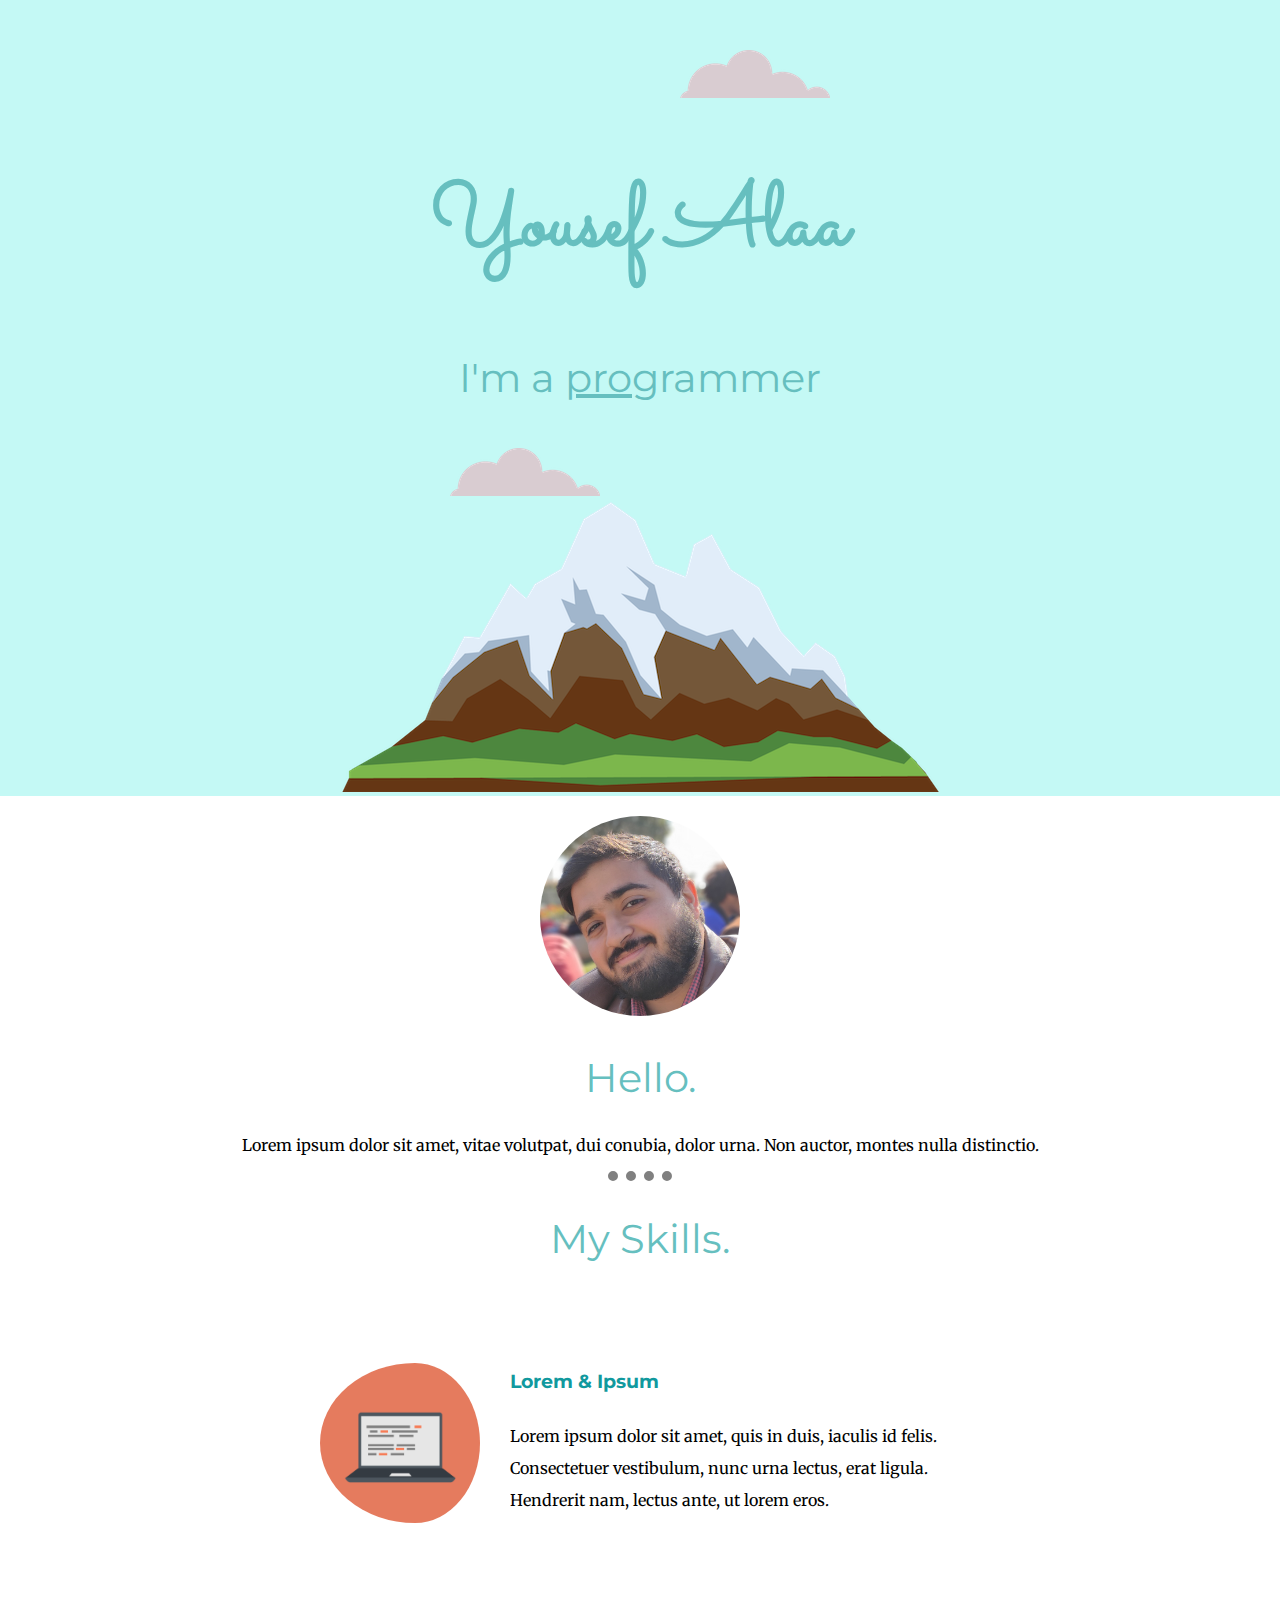
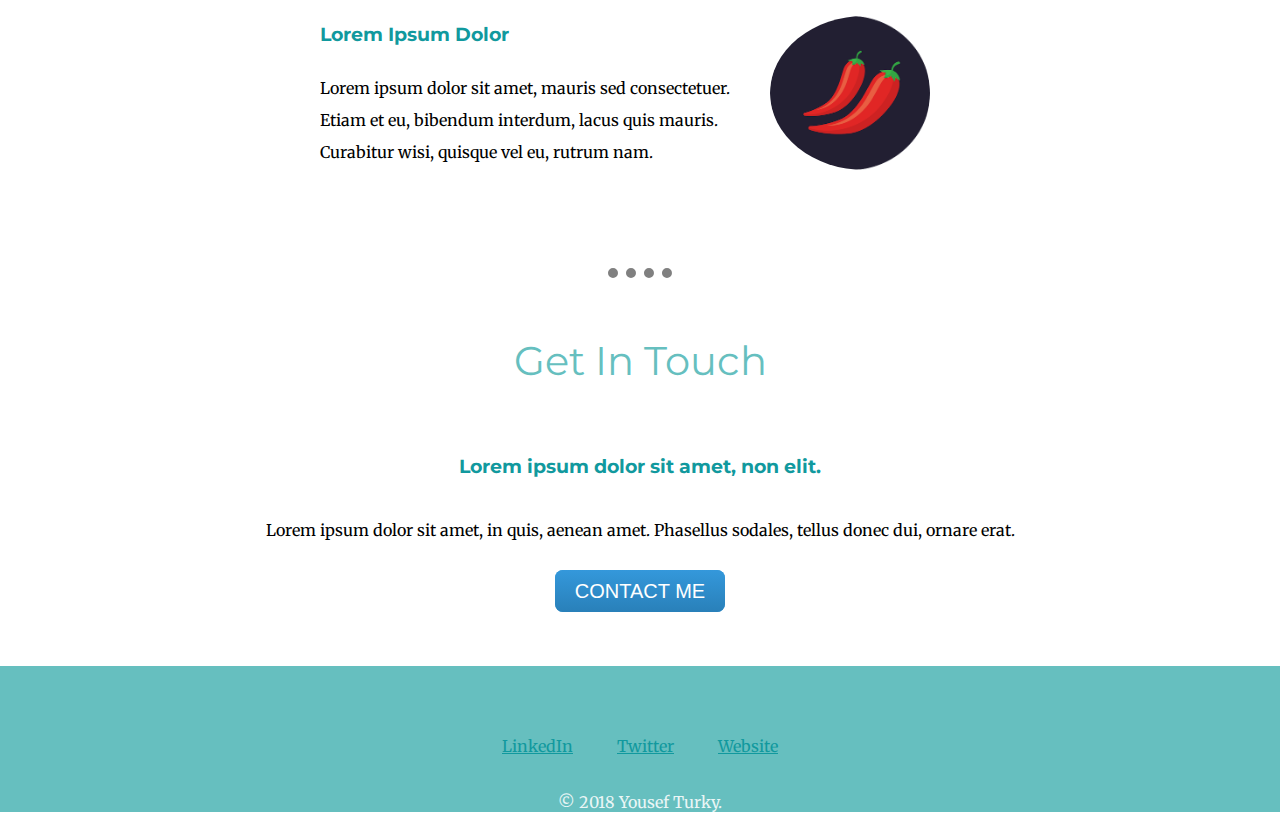
<file: index.html>
<!DOCTYPE html>
<html lang="en" dir="ltr">
  <head>
    <meta charset="utf-8">
    <title>Yousef Alaa Web</title>
    <link rel="stylesheet" href="css/styles.css">
    <link rel="shortcut icon" href="favicon.ico">
    <link rel="preconnect" href="https://fonts.googleapis.com">
    <link rel="preconnect" href="https://fonts.gstatic.com" crossorigin>
    <link href="https://fonts.googleapis.com/css2?family=Merriweather&family=Montserrat&family=Sacramento&display=swap" rel="stylesheet">
  </head>
  <body>
    <div class="upper-page">
      <img class="top-cloud" src="images/cloud.png" alt="cloud">
      <h1>Yousef Alaa</h1>
      <h2>I'm a <span class="pro">pro</span>grammer</h2>
      <img class="bottom-cloud" src="images/cloud.png" alt="cloud">
      <img  src="images/mountain.png" alt="mountain">
    </div>
    <br>

    <div class="middle">
      <div class="profile">
        <img class="profile_pic" src="images/yousef2.jpg" alt="Profile pic" width="200px" height="200px">
        <h2>Hello.</h2>
        <p>Lorem ipsum dolor sit amet, vitae volutpat, dui conubia, dolor urna. Non auctor, montes nulla distinctio.</p>
      </div>
      <hr>
      <div class="skills">
        <h2>My Skills.</h2>

        <div class="skill-row">
          <img class="skill_img" src="images/computer.png" alt="">
          <h3>Lorem & Ipsum</h3>
          <p>Lorem ipsum dolor sit amet, quis in duis, iaculis id felis. Consectetuer vestibulum, nunc urna lectus, erat ligula. Hendrerit nam, lectus ante, ut lorem eros.</p>
        </div>

        <div class="skill-row">
          <img class="chilli_img" src="images/chillies.png" alt="">
          <h3>Lorem Ipsum Dolor</h3>
          <p class="sec_paragrah">Lorem ipsum dolor sit amet, mauris sed consectetuer. Etiam et eu, bibendum interdum, lacus quis mauris. Curabitur wisi, quisque vel eu, rutrum nam.</p>
        </div>

      </div>
      <hr>

      <div class="contact-me">
        <h2>Get In Touch</h2>
        <h3>Lorem ipsum dolor sit amet, non elit.</h3>
        <p>Lorem ipsum dolor sit amet, in quis, aenean amet. Phasellus sodales, tellus donec dui, ornare erat.</p>
        <a class="btn" href="mailto:yousefalaa8190@gmail.com">CONTACT ME</a>
      </div>
    </div>


    <div class="bottom">
      <a target="_blank" class="footer-link" href="https://www.linkedin.com/">LinkedIn</a>
      <a target="_blank" class="footer-link" href="https://twitter.com/">Twitter</a>
      <a target="_blank" class="footer-link" href="https://www.appbrewery.co/">Website</a>
      <p class="owner">© 2018 Yousef Turky.</p>
    </div>


  </body>
</html>

<!-- common inline tages anchor <a href="#"></a>  image tage <img src="" alt="">
and span tag   <span></span>-->
</file>
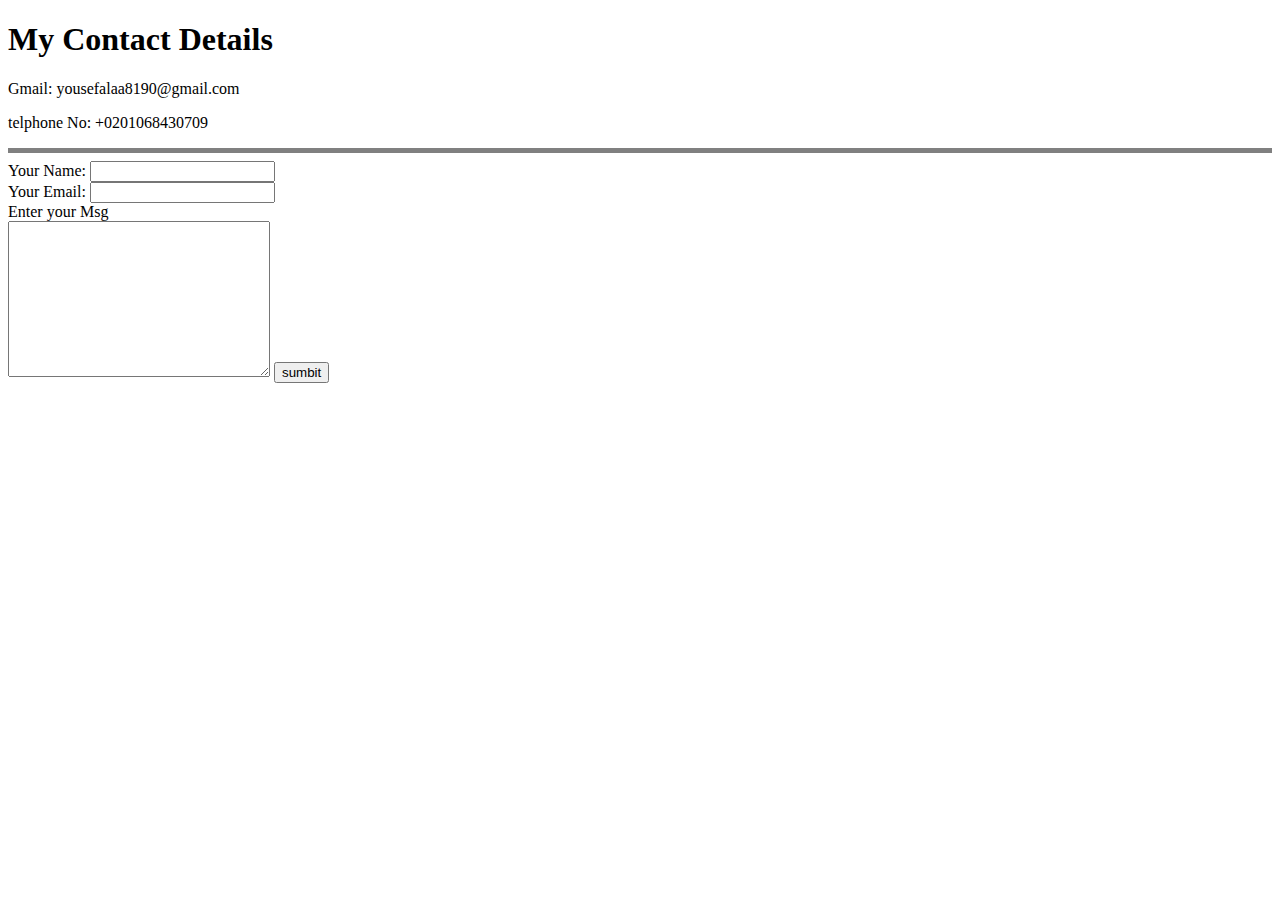
<file: contact.html>
<!DOCTYPE html>
<html lang="en" dir="ltr">

<head>
  <meta charset="utf-8">
  <title>Contact information</title>
</head>

<body>
  <h1>My Contact Details</h1>

  <p>Gmail: yousefalaa8190@gmail.com</p>
  <p>telphone No: +0201068430709</p>
  <hr size="5" noshade>

  <form action="mailto:yousefalaa8190@gmail.com" method="post" enctype="text/plain">
    <label>Your Name:</label>
    <input type="text" name="YourName" value="">
    <br>

    <label>Your Email:</label>
    <input type="email" name="YourEmail" value="">
    <br>
    <label>Enter your Msg</label>
    <br>
    <textarea name="Your Msg" rows="10" cols="30"></textarea>

    <input type="submit" name="" value="sumbit">

  </form>
</body>

</html>
</file>
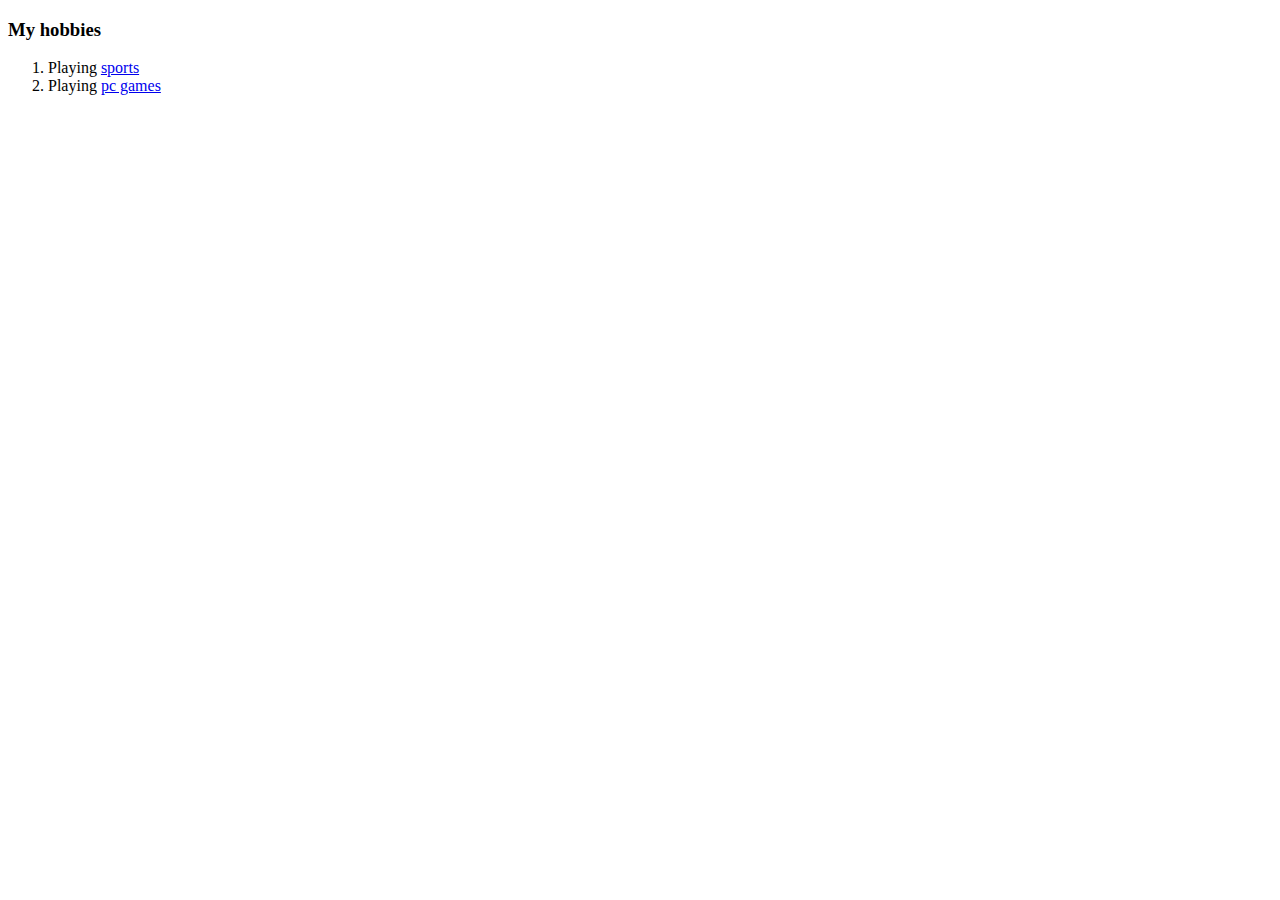
<file: hobbies.html>
<!DOCTYPE html>
<html lang="en" dir="ltr">
  <head>
    <meta charset="utf-8">
    <title>My hobbies</title>
  </head>
  <body>
    <h3>My hobbies</h3>
    <ol type="1">
      <li>Playing <a href="https://www.youtube.com/results?search_query=sports" target="_blank">sports</a> </li>
      <li>Playing <a href="https://www.youtube.com/results?search_query=pc+gaming" target="_blank">pc games </a></li>
    </ol>
  </body>
</html>
</file>
<file: css/styles.css>
/* display has 4 different values Bloack  inline   inline-Block    None*/
/*###########################################################*/

/*Position has four properties which are Static  relative  Absolute  Fixed*/
/*###################################################################*/
body{
  margin: 0px;
  text-align: center;
  font-family: 'Merriweather', serif;
}
h1{
  font-size: 5.625rem; /*1em = 16px  16 px is 100%*/
  margin-top: 50px auto 0 auto;
  font-family: 'Sacramento', cursive;
  color: #66BFBF;

}

hr {
  border-style: dotted hidden hidden;
  height: 0px;
  width: 5%;
  border-width: 10px;
  border-color: grey;
}

h2{
  font-family: 'Montserrat', sans-serif;
  font-size: 2.5rem;
  color: #66BFBF;
  font-weight: normal;
}

h3{
  font-family: 'Montserrat', sans-serif;
  color: #11999E;

}


a{
  color: #11999E;
}


.profile_pic{
  border-radius: 50%;

}

.skill_img{
  border-radius: 50%;
  width: 25%;
  float: left;
  padding-right: 30px;
}

.chilli_img{
  border-radius: 50%;
  width: 25%;
  float: right;
  padding-right: 30px;
}

.skill-row{
  width: 50%;
  margin: 100px auto ;
  line-height: 2;
  text-align: left;
}

.pro{/*for underline pro part in programmer*/
  text-decoration: underline;

}

.upper-page{
  background-color: #C4F9F5;
  position: relative;
  padding-top:  100px;
}

.bottom-cloud{
  position: absolute;
  left: 450px;
  bottom: 300px;
}

.top-cloud{
  position: absolute;
  right: 450px;
  top:50px;
}

.btn {
  background: #3498db;
  background-image: -webkit-linear-gradient(top, #3498db, #2980b9);
  background-image: -moz-linear-gradient(top, #3498db, #2980b9);
  background-image: -ms-linear-gradient(top, #3498db, #2980b9);
  background-image: -o-linear-gradient(top, #3498db, #2980b9);
  background-image: linear-gradient(to bottom, #3498db, #2980b9);
  -webkit-border-radius: 8;
  -moz-border-radius: 8;
  border-radius: 8px;
  font-family: Arial;
  color: #ffffff;
  font-size: 20px;
  padding: 10px 20px 10px 20px;
  text-decoration: none;
}

.btn:hover {
  background: #11cdd4;
  background-image: -webkit-linear-gradient(top, #11cdd4, #11999e);
  background-image: -moz-linear-gradient(top, #11cdd4, #11999e);
  background-image: -ms-linear-gradient(top, #11cdd4, #11999e);
  background-image: -o-linear-gradient(top, #11cdd4, #11999e);
  background-image: linear-gradient(to bottom, #11cdd4, #11999e);
  text-decoration: none;
}

.middle{

}

.bottom{
  margin-top: 50px;
  padding-top: 50px;
  background-color: #66BFBF;
}

.owner{
  color: #EAF6F6;
  padding: 30px auto;
}

.footer-link{
  display: inline-block;
  padding: 20px;
}

.contact-me{
  line-height: 2.5;
}
</file>
